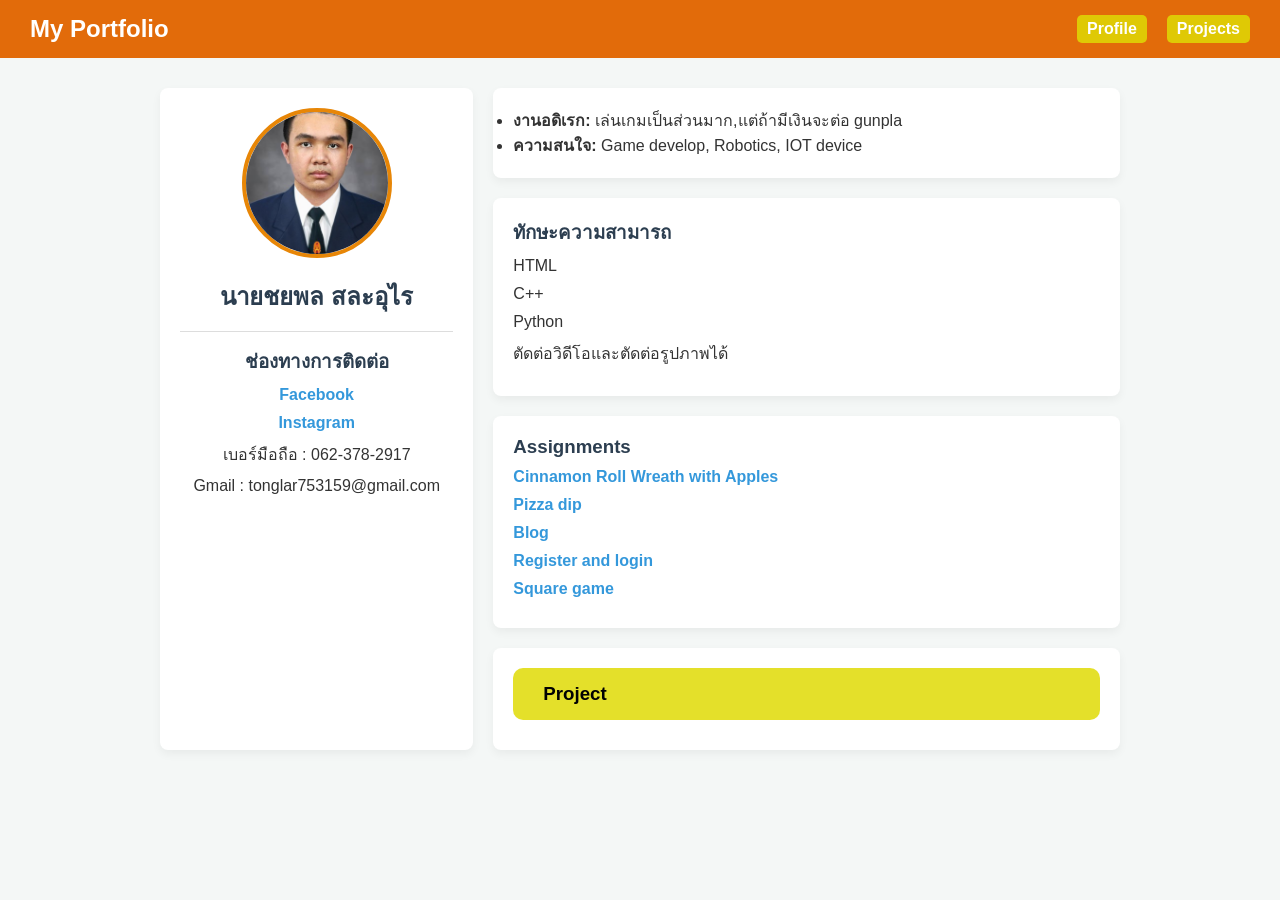
<file: index.html>
<!DOCTYPE html>
<html lang="th">
<head>
    <meta charset="UTF-8">
    <meta name="viewport" content="width=device-width, initial-scale=1.0">
    <title>My Portfolio</title>
    <link rel="stylesheet" href="main.css">
</head>
<body>
    <header>
        <nav class="topbar">
            <h1>My Portfolio</h1>
            <ul>
                <li><a href="index.html" class="projectprofilebar">Profile</a></li>
                <li><a href="project.html" class="projectprofilebar">Projects</a></li>
            </ul>
        </nav>
    </header>

    <main class="container">
        <div class="profile-grid">
            <aside class="profile-sidebar card-layout">
                <img src="profile.png" alt="My Profile Picture" class="profile-img">
                <h2>นายชยพล สละอุไร</h2>
                <hr>
                <h3>ช่องทางการติดต่อ</h3>
                <ul class="social-links">
                    <li><a href="https://web.facebook.com/tonglar.playgame.94?locale=th_TH" >Facebook</a></li>
                    <li><a href="https://www.instagram.com/cool_brazilian_wind/" >Instagram</a></li>
                    <li>เบอร์มือถือ : 062-378-2917</li>
                    <li>Gmail : tonglar753159@gmail.com</li>
                </ul>
            </aside>

            <section class="profile-content">
                <div class="card-layout">
                    <ul>
                        <li><strong>งานอดิเรก:</strong> เล่นเกมเป็นส่วนมาก,แต่ถ้ามีเงินจะต่อ gunpla</li>
                        <li><strong>ความสนใจ:</strong> Game develop, Robotics, IOT device</li>
                    </ul>
                </div>

                <div class="card-layout">
                    <h3>ทักษะความสามารถ</h3>
                    <ul class="skills-list">
                        <li>HTML</li>
                        <li>C++</li>
                        <li>Python</li>
                        <li>ตัดต่อวิดีโอและตัดต่อรูปภาพได้</li>    
                    </ul>
                </div>

                <div class="card-layout">
                    <h3>Assignments</h3>
                    <ul class="assignment-links">
                        <li><a href="ngankoa/Cinnamonroll/recipe.html">Cinnamon Roll Wreath with Apples</a></li>
                        <li><a href="ngankoa/Pizzadip/recipe.html">Pizza dip</a></li>
                        <li><a href="ngankoa/Blog/index.html">Blog</a></li>
                        <li><a href="ngankoa/Registerandlogin/register.html">Register and login</a></li>
                        <li><a href="ngankoa/Squaregame/index.html">Square game</a></li>
                    </ul>
                </div>
                <div class="card-layout">
                <h3><a href="project.html" class="projectprofilebar">Project</a></h3>
                </div>
            </section>
        </div>
    </main>
</body>
</html>
</file>
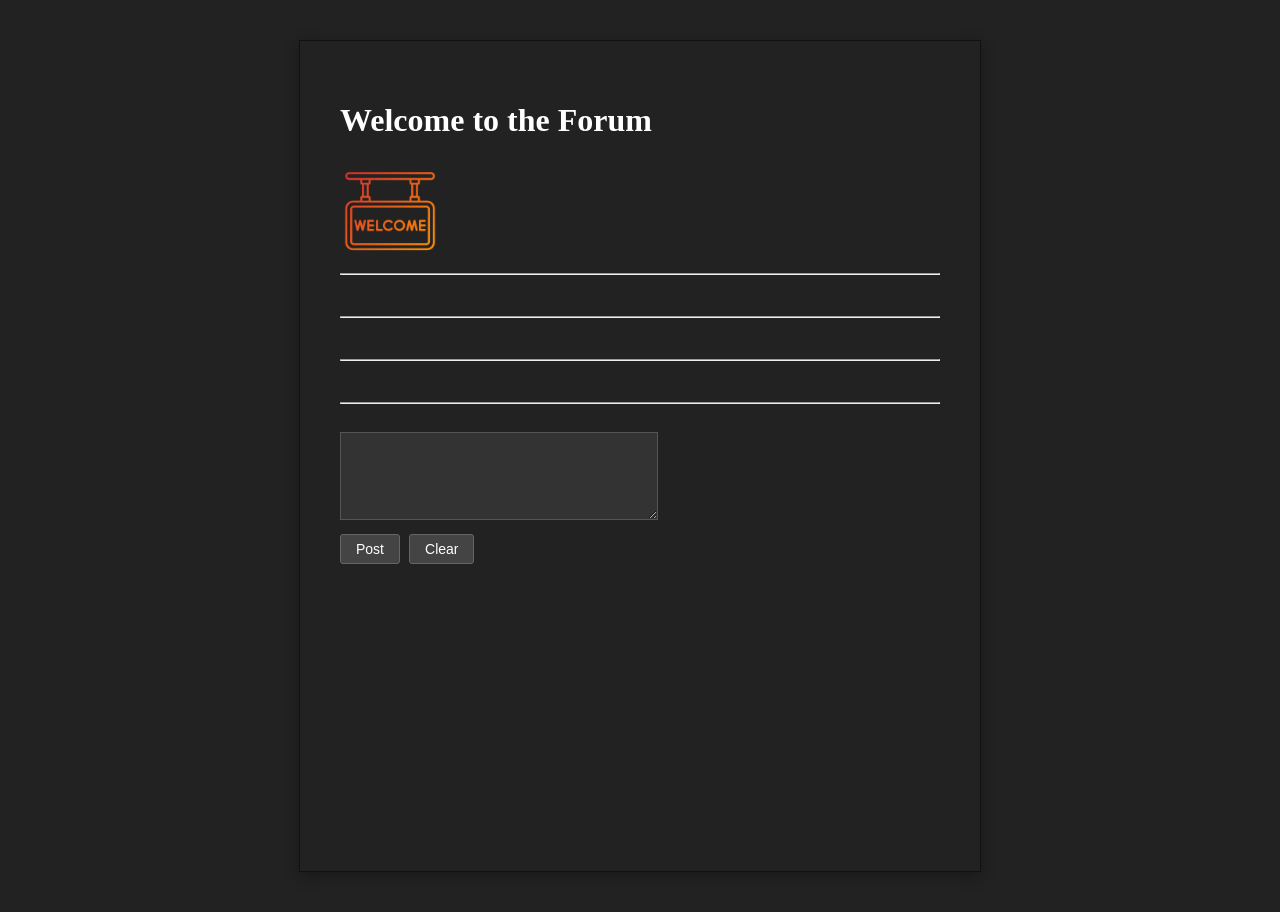
<file: ngankoa/Blog/index.html>
<!DOCTYPE html>
<html>
<head>
	<meta charset='utf-8'>
	<meta http-equiv='X-UA-Compatible' content='IE=edge'>
	<title>Blogger</title>
	<meta name='viewport' content='width=device-width, initial-scale=1'>
	<link rel='stylesheet' type='text/css' media='screen' href='main.css'>
	<script src='main.js'></script>
</head>
<body>
	<h1 id="top"></h1> <img src="picture/8115296.png">
	<hr>
	<div id="topic"></div>
	<hr>
	<div id="reply1"></div>
	<hr>
	<div id="reply2"></div>
	<hr>
	<textarea name="message" id="message"></textarea> 
	<br/>
	<!-- เพิ่ม id ให้ปุ่ม เพื่อเอาไปอ้างอิงใน JavaScript (Unobtrusive) -->
	<button type="button" id="postButton">Post</button>
	<button type="button" id="clearButton">Clear</button>
	
</body>
</html>
</file>
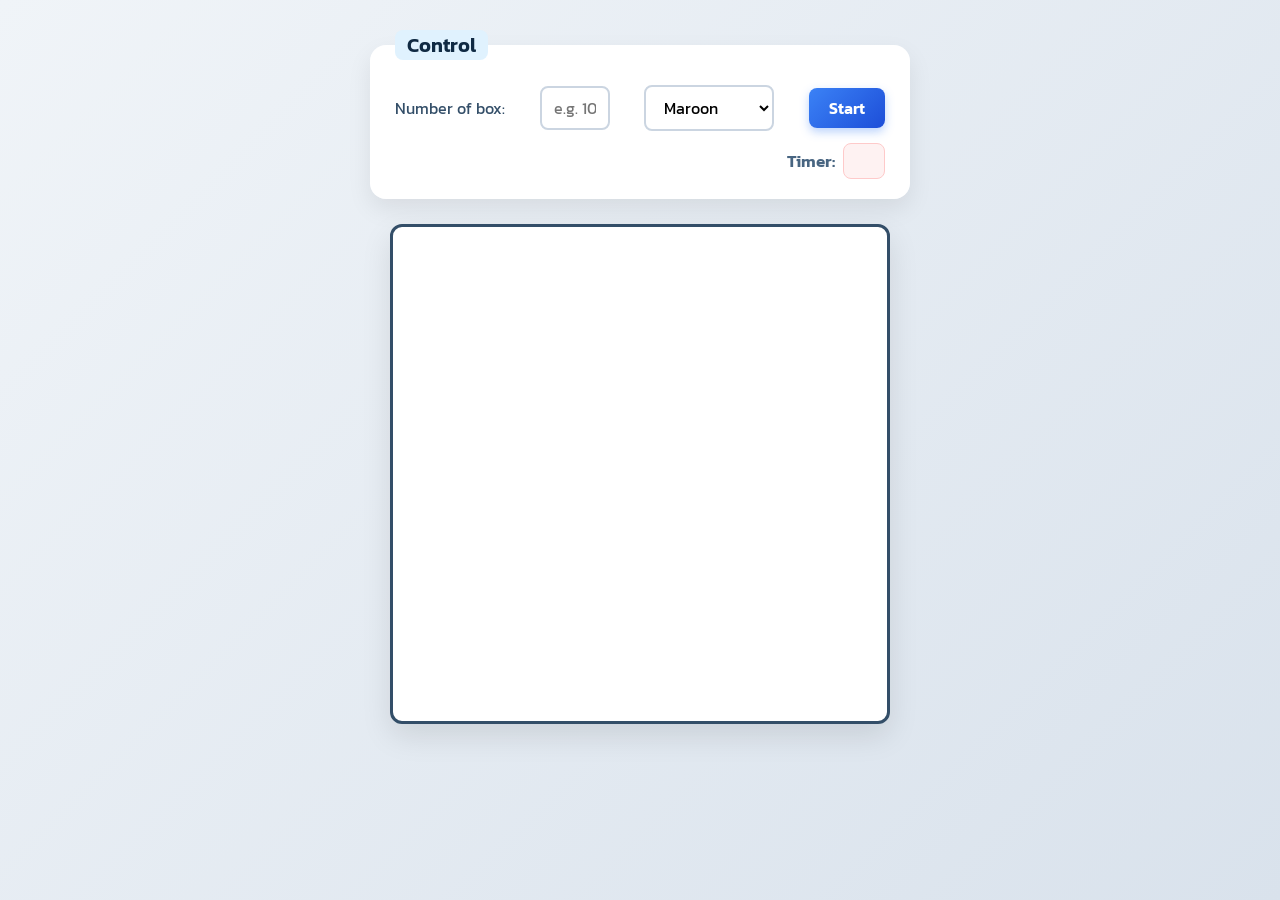
<file: ngankoa/Squaregame/index.html>
<!DOCTYPE html>
<html lang="en">
	<head>
		<meta charset="UTF-8">
		<meta name="viewport" content="width=device-width, initial-scale=1.0">
		<title>Square game</title>
		<script type="text/javascript" src="game.js"></script>
		<link rel="stylesheet" type="text/css" href="game.css">
	</head>
	<body>
		<!-- these codes were adapted from https://courses.cs.washington.edu/courses/cse154/17sp/lecture/more-dom/code/squares.html  -->

		<fieldset>
			<legend>Control</legend>
			<label for="numbox">Number of box: </label>
			<input type="text" name="numbox" id="numbox" placeholder="e.g. 10">
			<select name="color" id="color">
				<option value="maroon">Maroon</option>
				<option value="lightgreen">Lightgreen</option>
				<option value="magenta">Magenta</option>
			</select>
			<button id="start">Start</button>
			<div id="timerClock"> Timer:
				<div id="clock"></div>
			</div>
		</fieldset>

		<div id="container">
			<div id="layer"></div>
		</div>
	
	</body>
</html>
</file>
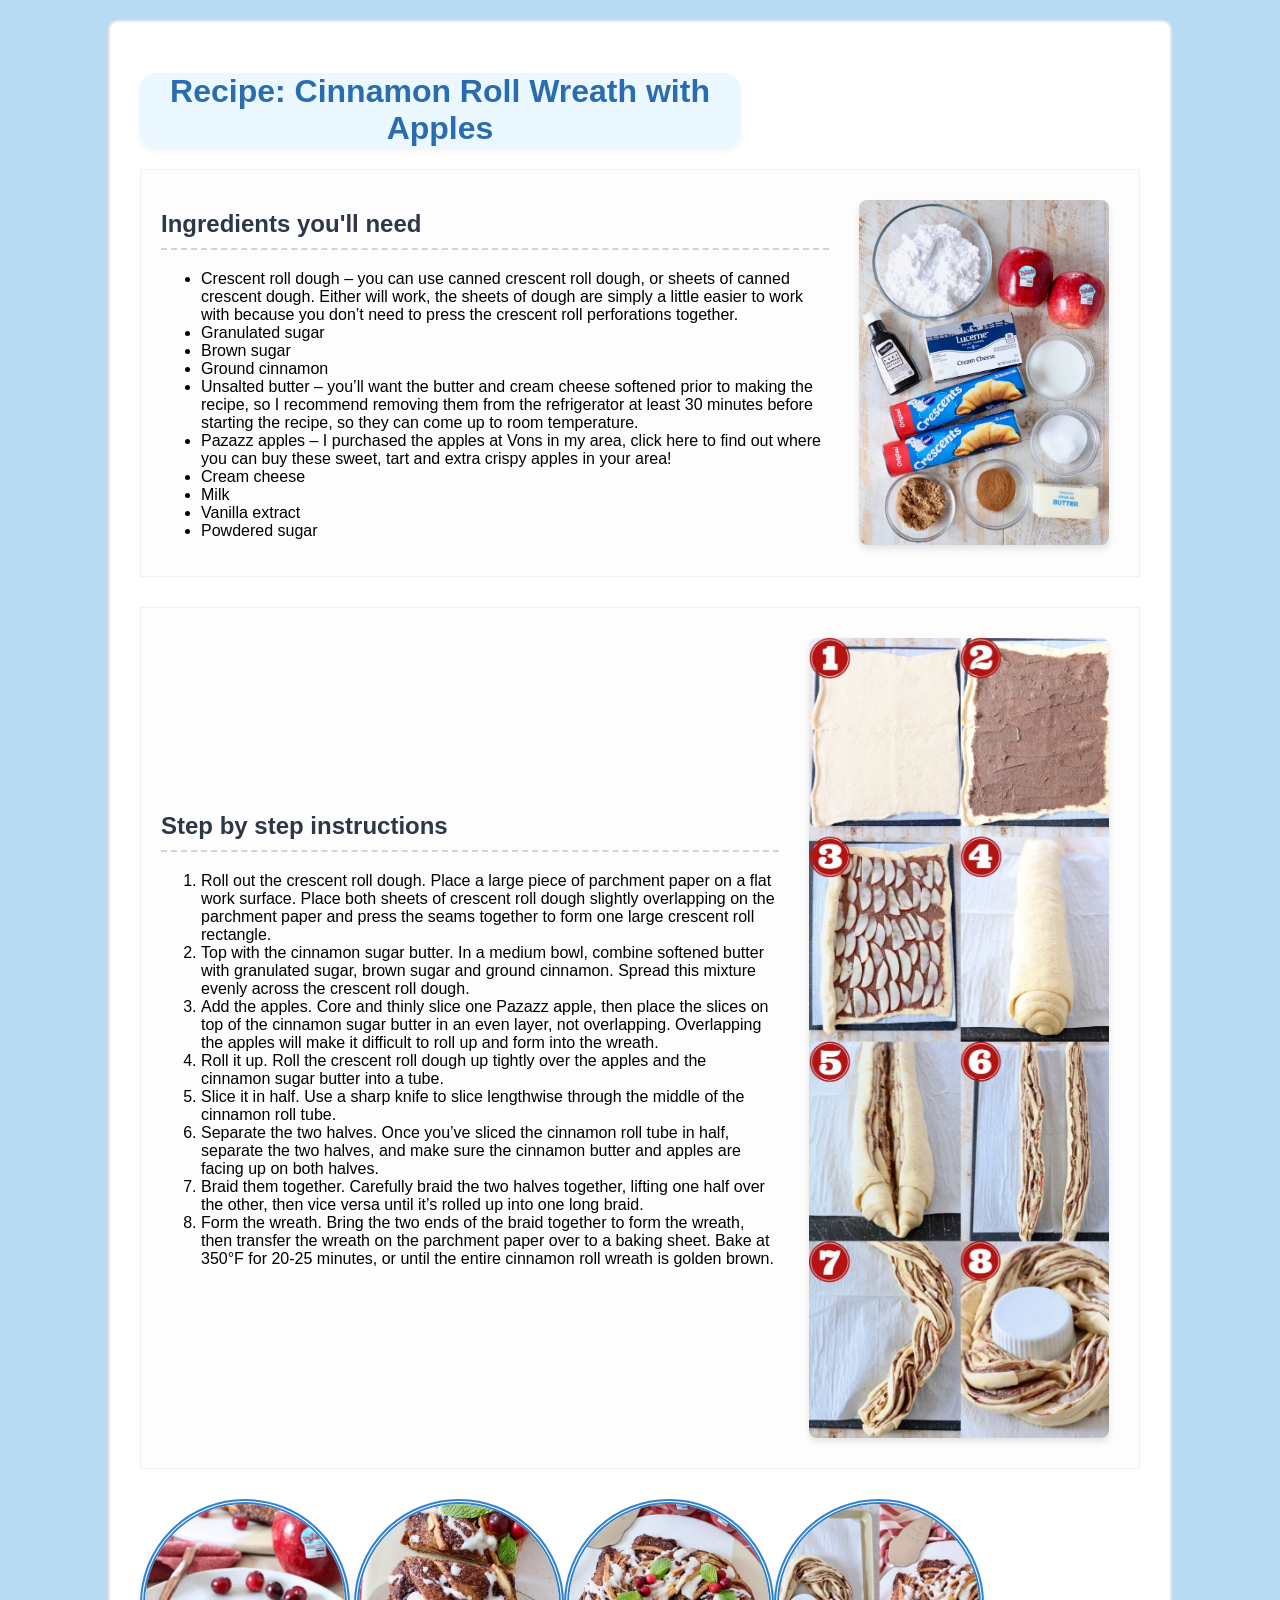
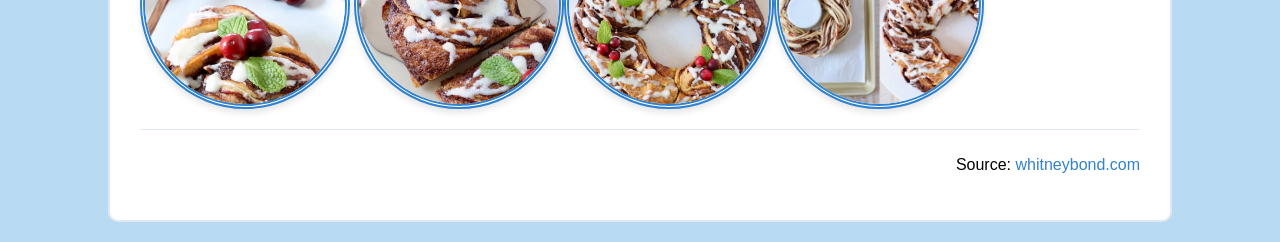
<file: ngankoa/Cinnamonroll/recipe.html>
<!DOCTYPE html>
<html lang="en">
<head>
    <meta charset='utf-8'>
    <meta http-equiv='X-UA-Compatible' content='IE=edge'>
    <title>Cinnamon Roll Wreath with Apples</title>
    <meta name='viewport' content='width=device-width, initial-scale=1'>
    <link rel='stylesheet' type='text/css' media='screen' href='main.css'>
</head>
<body>
    <div class="container">
        <header>
            <h1>Recipe: Cinnamon Roll Wreath with Apples</h1>
        </header>

        <div class="content-flex">
            <section class="ingredients">
                <h2>Ingredients you'll need</h2>
                <ul>
                    <li>Crescent roll dough – you can use canned crescent roll dough, or sheets of canned crescent dough. Either will work, the sheets of dough are simply a little easier to work with because you don’t need to press the crescent roll perforations together.</li>
                    <li>Granulated sugar</li>
                    <li>Brown sugar</li>
                    <li>Ground cinnamon</li>
                    <li>Unsalted butter – you’ll want the butter and cream cheese softened prior to making the recipe, so I recommend removing them from the refrigerator at least 30 minutes before starting the recipe, so they can come up to room temperature.</li>
                    <li>Pazazz apples – I purchased the apples at Vons in my area, click here to find out where you can buy these sweet, tart and extra crispy apples in your area!</li>
                    <li>Cream cheese</li>
                    <li>Milk</li>
                    <li>Vanilla extract</li>
                    <li>Powdered sugar</li>
                </ul>
            </section>
            <div class="image-box">
                <img id="ingredients" src="pic/cinnamon-1.jpeg" alt="Ingredients_picture" />
            </div>
        </div>
        <div class="content-flex">
            <section class="vttum">
                <h2>Step by step instructions</h2>
                <ol>
                    <li>Roll out the crescent roll dough. Place a large piece of parchment paper on a flat work surface. Place both sheets of crescent roll dough slightly overlapping on the parchment paper and press the seams together to form one large crescent roll rectangle.</li>
                    <li>Top with the cinnamon sugar butter. In a medium bowl, combine softened butter with granulated sugar, brown sugar and ground cinnamon. Spread this mixture evenly across the crescent roll dough.</li>
                    <li>Add the apples. Core and thinly slice one Pazazz apple, then place the slices on top of the cinnamon sugar butter in an even layer, not overlapping. Overlapping the apples will make it difficult to roll up and form into the wreath.</li>
                    <li>Roll it up. Roll the crescent roll dough up tightly over the apples and the cinnamon sugar butter into a tube.</li>
                    <li>Slice it in half. Use a sharp knife to slice lengthwise through the middle of the cinnamon roll tube.</li>
                    <li>Separate the two halves. Once you’ve sliced the cinnamon roll tube in half, separate the two halves, and make sure the cinnamon butter and apples are facing up on both halves.</li>
                    <li>Braid them together. Carefully braid the two halves together, lifting one half over the other, then vice versa until it’s rolled up into one long braid.</li>
                    <li>Form the wreath. Bring the two ends of the braid together to form the wreath, then transfer the wreath on the parchment paper over to a baking sheet. Bake at 350°F for 20-25 minutes, or until the entire cinnamon roll wreath is golden brown.</li>
                </ol>
            </section>
            <div class="image-box">
                <img id="howto" src="pic/cinnamon-2.jpeg" alt="instructions"/>
				<br>
            </div>
        </div>
		<img class="pictureprakob" src="pic/cinnamon-3.jpeg"/> <img class="pictureprakob" src="pic/cinnamon-4.jpeg"/><img class="pictureprakob" src="pic/cinnamon-5.jpeg"/><img class="pictureprakob" src="pic/cinnamon-6.jpeg"/>
        <footer>
            <p>Source: <a href="https://whitneybond.com/cinnamon-roll-wreath/" target="_blank">whitneybond.com</a></p>
        </footer>
    </div>
</body>
</html>
</file>
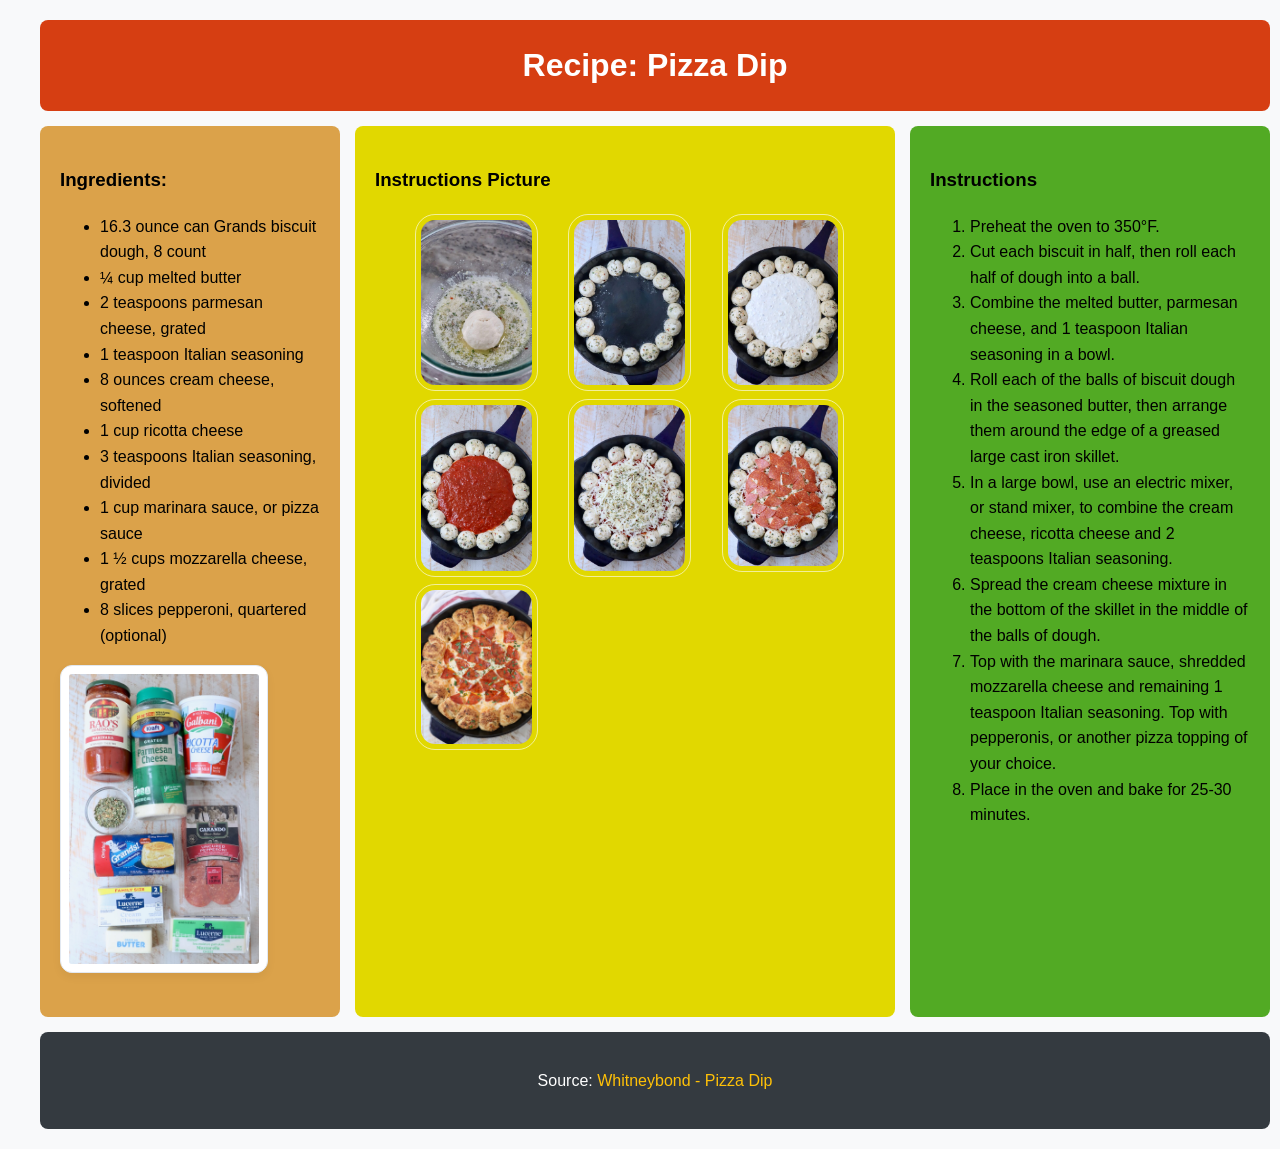
<file: ngankoa/Pizzadip/recipe.html>
<!DOCTYPE html>
<html>
<head>
	<meta charset='utf-8'>
	<meta http-equiv='X-UA-Compatible' content='IE=edge'>
	<title>Recipe: Pizza Dip</title>
	<meta name='viewport' content='width=device-width, initial-scale=1'>
	<link rel='stylesheet' type='text/css' media='screen' href='main.css'>
</head>
<body>
	<div class="grid-container">
        <div id="header">
            <h1>Recipe: Pizza Dip</h1>
        </div>

        <div id="main1">
            <h3>Ingredients:</h3>
            <ul>
                <li>16.3 ounce can Grands biscuit dough, 8 count</li>
                <li>¼ cup melted butter</li>
                <li>2 teaspoons parmesan cheese, grated</li>
                <li>1 teaspoon Italian seasoning</li>
                <li>8 ounces cream cheese, softened</li>
                <li>1 cup ricotta cheese</li>
                <li>3 teaspoons Italian seasoning, divided</li>
                <li>1 cup marinara sauce, or pizza sauce</li>
                <li>1 ½ cups mozzarella cheese, grated</li>
                <li>8 slices pepperoni, quartered (optional)</li>
            </ul>
            <img id="ingredients_pic" src="pic/pizza-dip-1.jpeg" alt="ingredients">
        </div>

        <div id="main2">
            <h3>Instructions Picture</h3>
            <ul>
            <div class="flex_container"> 
            <div class="vttum-card">
               <img src="pic/pizza-dip-2.jpeg" alt="pizzadip1">
            </div>
            <div class="vttum-card">
               <img src="pic/pizza-dip-3.jpeg" alt="pizzadip1">
            </div>
            <div class="vttum-card">
               <img src="pic/pizza-dip-4.jpeg" alt="pizzadip1">
            </div>
            <div class="vttum-card">
               <img src="pic/pizza-dip-5.jpeg" alt="pizzadip1">
            </div>
            <div class="vttum-card">
               <img src="pic/pizza-dip-6.jpeg" alt="pizzadip1">
            </div>
            <div class="vttum-card">
               <img src="pic/pizza-dip-7.jpeg" alt="pizzadip1">
            </div>
            <div class="vttum-card">
               <img src="pic/pizza-dip-8.jpeg" alt="pizzadip1">
            </div>
            </div>
        </div>

        <div id="main3">
            <h3>Instructions</h3>
            <ol>
                <li>Preheat the oven to 350°F.</li>
                <li>Cut each biscuit in half, then roll each half of dough into a ball.</li>
                <li>Combine the melted butter, parmesan cheese, and 1 teaspoon Italian seasoning in a bowl.</li>
                <li>Roll each of the balls of biscuit dough in the seasoned butter, then arrange them around the edge of a greased large cast iron skillet.</li>
                <li>In a large bowl, use an electric mixer, or stand mixer, to combine the cream cheese, ricotta cheese and 2 teaspoons Italian seasoning.</li>
                <li>Spread the cream cheese mixture in the bottom of the skillet in the middle of the balls of dough.</li>
                <li>Top with the marinara sauce, shredded mozzarella cheese and remaining 1 teaspoon Italian seasoning. Top with pepperonis, or another pizza topping of your choice.</li>
                <li>Place in the oven and bake for 25-30 minutes.</li>
            </ol>
        </div>

        <div id="footer">
            <p>Source: <a href="https://whitneybond.com/pizza-dip/" target="_blank">Whitneybond - Pizza Dip</a></p>
        </div>
	</div>
</body>
</html>
</file>
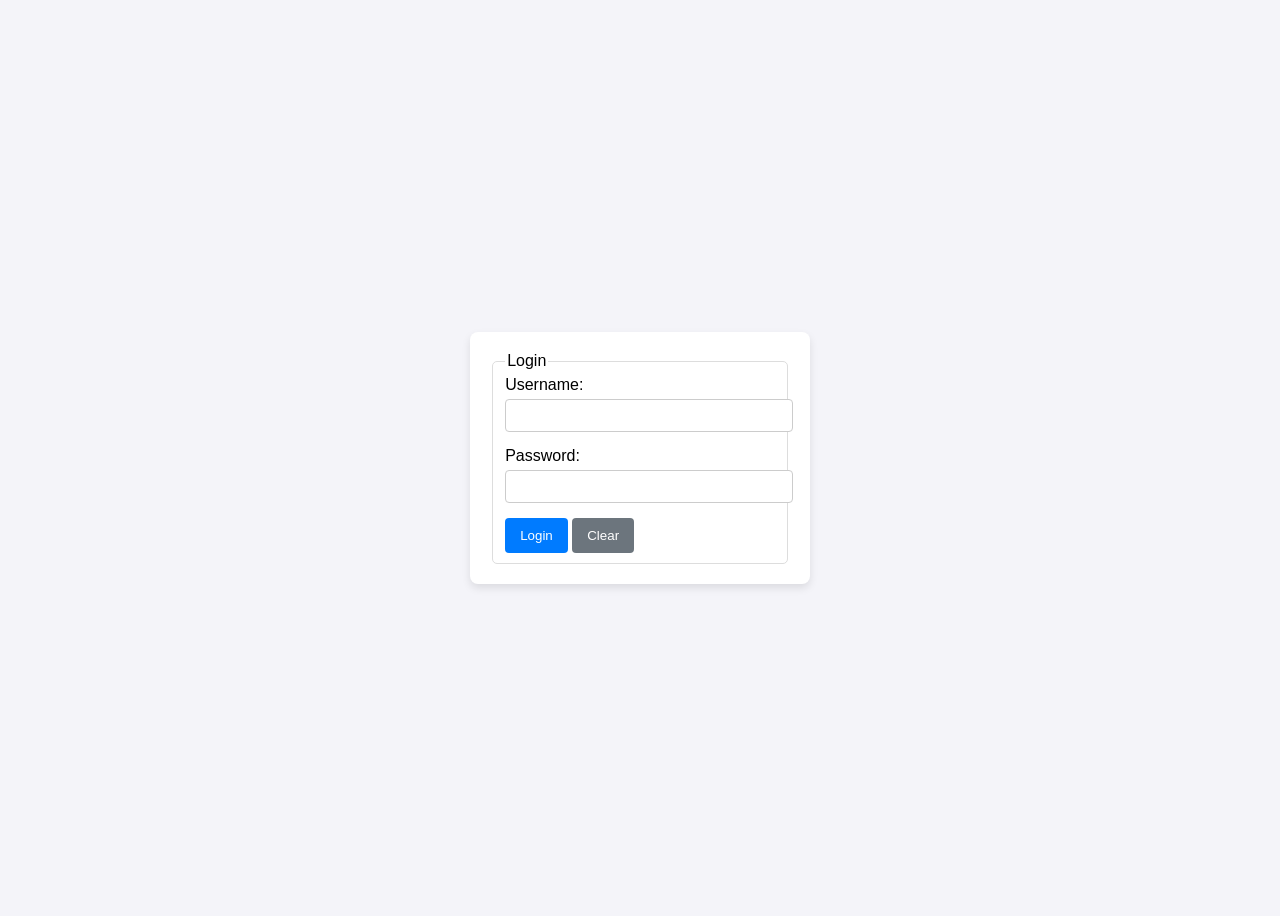
<file: ngankoa/Registerandlogin/login.html>
<!DOCTYPE html>
<html>
	<head>
		<meta charset="UTF-8">
		<title>Login</title>
		<link rel='stylesheet' type='text/css' media='screen' href='main.css'>
		<script type="text/javascript" src="login.js"></script>
	</head>
	<body>
		<form name="myLogin" id = "myLogin">
			<fieldset>
				<legend>Login</legend>
				Username: 
				<input type="text" name="username" id="username" required>
				<br>
				Password: 
				<input type="password" name="password" required>
				<br>
				<input type="submit" value="Login" id="loginBtn">
				<input type="reset" value="Clear" id="clearBtn">

			</fieldset>
			

		</form>
		
	</body>
</html>
</file>
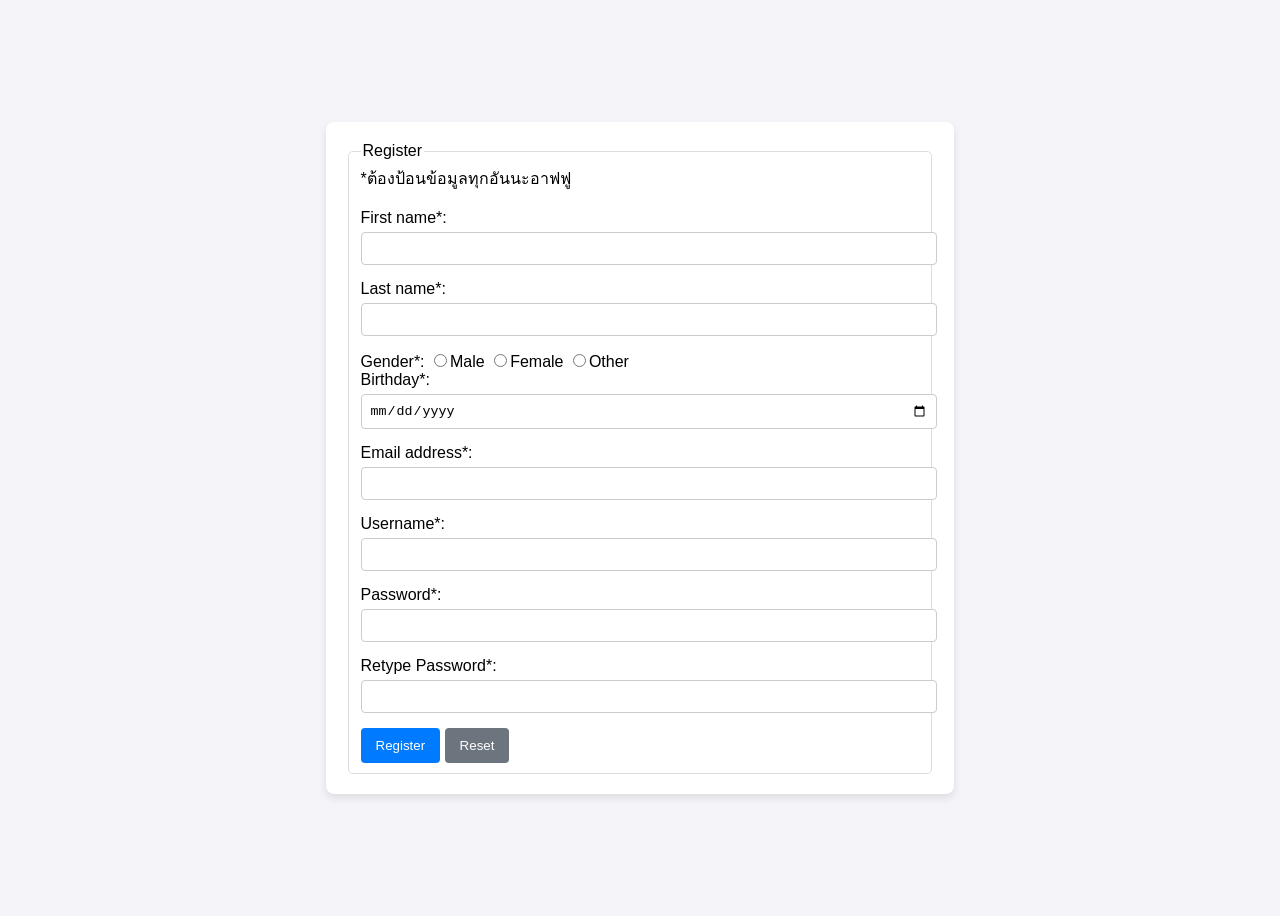
<file: ngankoa/Registerandlogin/register.html>
<!DOCTYPE html>
<html>
	<head>
		<meta charset="UTF-8">
		<title>Register</title>
		<link rel='stylesheet' type='text/css' media='screen' href='main.css'>
		<script type="text/javascript" src="register.js"></script>
	</head>
	<body>
		<form name="myRegister" id="myRegister" action="login.html">
			<fieldset>
				<legend>Register</legend>
				<span>*ต้องป้อนข้อมูลทุกอันนะอาฟฟู </span> <br>
				<span id="errormsg"></span> <br>
				First name*: 
				<input type="text" name="firstname" required>
				Last name*: 
				<input type="text" name="lastname" required>
				<br>
				Gender*: 
				<input type="radio" name="gender" value="male" required>Male
				<input type="radio" name="gender" value="female" required>Female
				<input type="radio" name="gender" value="other" required>Other
				<br>
				Birthday*: 
				<input type="date" name="bday" value="" required>
				<br>
				Email address*: 
				<input type="email" name="email" required>
				<br>
				Username*: 
				<input type="text" name="username" required>
				<br>
				Password*: 
				<input type="password" name="password" required>
				<br>
				Retype Password*: 
				<input type="password" name="password" required>
				<br>
				<input type="submit" value="Register" id="registerBtn">
				<input type="reset" value="Reset" id="resetBtn">
			</fieldset>
		</form>

		
	</body>
</html>
</file>
<file: main.css>
* {
    margin: 0;
    padding: 0;
    box-sizing: border-box;
}

body {
    font-family: 'Segoe UI', Tahoma, Geneva, Verdana, sans-serif;
    background-color: #f4f7f6;
    color: #333;
}

.topbar {
    background-color: #e26b0a;
    color: white;
    padding: 15px 30px;
    display: flex;
    justify-content: space-between;
    align-items: center;
}

.topbar ul {
    list-style-type: none;
    display: flex;
    gap: 20px;
}

.topbar a {
    color: white;
    text-decoration: none;
    font-weight: bold;
    padding: 5px 10px;
    border-radius: 5px;
    transition: background-color 0.3s;
}

.projectprofilebar {
    background-color: #dfdb04d8;
    color: rgb(2, 2, 2);
    border-radius: 10px;
    padding: 15px 30px;
    display: flex;
    align-items: center;
    text-decoration: none;
}
a.projectprofilebar:hover, a.projectprofilebar.active {
    background-color: #f80b0b;
    color: white; 
    text-decoration: underline;
}

.topbar a:hover, .topbar a.active {
    background-color: #f80b0b;
}

.container {
    max-width: 1000px;
    margin: 30px auto;
    padding: 0 20px;
}

.profile-grid {
    display: grid;
    grid-template-columns: 1fr 2fr;
    gap: 20px;
}


.card-layout {
    background-color: white;
    padding: 20px;
    border-radius: 8px;
    box-shadow: 0 4px 10px rgba(0, 0, 0, 0.05);
    margin-bottom: 20px;
}

.card-layout h2, .card-layout h3 {
    color: #2c3e50;
    margin-bottom: 10px;
}

hr {
    border: 0;
    border-top: 1px solid #ddd;
    margin: 15px 0;
}

.profile-sidebar {
    text-align: center;
}

.profile-img {
    width: 150px;
    height: 150px;
    border-radius: 50%; 
    object-fit: cover;
    border: 4px solid #e78607;
    margin-bottom: 15px;
}

ul.social-links, ul.skills-list, ul.assignment-links {
    list-style-type: none;
}

ul.social-links li, ul.skills-list li, ul.assignment-links li {
    margin-bottom: 10px;
}

ul.assignment-links a, ul.social-links a {
    color: #3498db;
    text-decoration: none;
    font-weight: bold;
}

ul.assignment-links a:hover, ul.social-links a:hover {
    text-decoration: underline;
    color: #2980b9;
}

.project-item {
    margin-bottom: 20px;
    padding-bottom: 10px;
    border-bottom: 1px dashed #ccc;
}

@media only screen and (max-width: 768px) {
    .profile-grid {
        grid-template-columns: 1fr; 
    }

    .topbar {
        flex-direction: column;
        gap: 15px;
    }
}
</file>
<file: ngankoa/Blog/main.css>
/* 2. สร้างหน้ากระดาษ */
body {
    max-width: 600px;
    min-height: 750px;
    margin: 40px auto;
    padding: 40px;
    background-color: #222222; /* 1. เปลี่ยนกระดาษเป็นสีเทาเข้มเกือบดำ */
    color: white;              /* 2. เพิ่มบรรทัดนี้ เพื่อสั่งให้ข้อความทั้งหมดเป็นสีขาว */
    border: 1px solid #111;
    box-shadow: 0px 4px 15px rgba(0, 0, 0, 0.3);
}

/* ... (โค้ดส่วน #top และ hr ใช้แบบเดิมได้เลย) ... */

/* 5. พื้นที่สำหรับแสดงข้อความ */
#topic, #reply1, #reply2 {
    min-height: 25px;
    font-family: Arial, sans-serif;
    font-size: 16px;
    color: white; /* 3. แก้ตรงนี้จากเดิม #222 ให้เป็น white ด้วยครับ */
    padding-left: 5px;
}

/* 6. ตกแต่งกล่องพิมพ์ข้อความ (Textarea) */
#message {
    width: 300px;
    height: 70px;
    margin-top: 20px;
    margin-bottom: 10px;
    border: 1px solid #555;
    background-color: #333; /* ทำให้กล่องพิมพ์ข้อความสีเข้ม */
    color: white;           /* ทำให้ข้อความที่เราพิมพ์ลงไปเป็นสีขาว */
    padding: 8px;
    font-family: Arial, sans-serif;
    resize: vertical;
}

/* 7. ตกแต่งปุ่ม Post และ Clear */
button {
    padding: 6px 15px;
    margin-right: 5px;
    background-color: #444; /* เปลี่ยนปุ่มเป็นสีเข้ม */
    color: white;           /* ตัวหนังสือบนปุ่มเป็นสีขาว */
    border: 1px solid #666;
    cursor: pointer;
    font-size: 14px;
    border-radius: 3px;
}

button:hover {
    background-color: #666; /* สีปุ่มสว่างขึ้นเล็กน้อยเวลานำเมาส์ไปชี้ */
}

img {
    height: 100px;
}
</file>
<file: ngankoa/Squaregame/game.css>
/* =============================================================================
   MDT312 Assignment 7: Square Game Styling
   ตกแต่งให้สวยงาม สะอาดตา และ User-Friendly ตามเกณฑ์การให้คะแนน
   ============================================================================= */

@import url('https://fonts.googleapis.com/css2?family=Kanit:wght@300;400;600&display=swap');

* {
    box-sizing: border-box;
    margin: 0;
    padding: 0;
}

body {
    font-family: 'Kanit', sans-serif;
    background: linear-gradient(135deg, #f0f4f8 0%, #d9e2ec 100%);
    min-height: 100vh;
    padding: 30px 15px;
    color: #334e68;
    display: flex;
    flex-direction: column;
    align-items: center;
}

/* Control Panel */
fieldset {
    width: 100%;
    max-width: 540px;
    background: #ffffff;
    border: none;
    border-radius: 16px;
    box-shadow: 0 10px 25px rgba(0, 0, 0, 0.08);
    padding: 20px 25px;
    display: flex;
    flex-wrap: wrap;
    align-items: center;
    justify-content: space-between;
    gap: 12px;
}

legend {
    font-weight: 600;
    font-size: 1.25rem;
    color: #102a43;
    padding: 0 12px;
    background: #e0f2fe;
    border-radius: 8px;
    margin-bottom: 5px;
}

input[type="text"] {
    width: 70px;
    padding: 8px 12px;
    border: 2px solid #cbd5e1;
    border-radius: 8px;
    font-size: 1rem;
    font-family: inherit;
    text-align: center;
    outline: none;
    transition: border-color 0.2s;
}

input[type="text"]:focus {
    border-color: #3b82f6;
}

select {
    padding: 8px 14px;
    border: 2px solid #cbd5e1;
    border-radius: 8px;
    font-size: 1rem;
    font-family: inherit;
    background-color: white;
    cursor: pointer;
    outline: none;
}

button#start {
    padding: 8px 20px;
    background: linear-gradient(135deg, #3b82f6 0%, #1d4ed8 100%);
    color: white;
    border: none;
    border-radius: 8px;
    font-size: 1rem;
    font-weight: 600;
    font-family: inherit;
    cursor: pointer;
    box-shadow: 0 4px 10px rgba(59, 130, 246, 0.35);
    transition: transform 0.15s ease, box-shadow 0.15s ease;
}

button#start:hover {
    transform: translateY(-2px);
    box-shadow: 0 6px 14px rgba(59, 130, 246, 0.45);
}

button#start:active {
    transform: translateY(0);
}

/* Timer Display */
#timerClock {
    display: flex;
    align-items: center;
    gap: 8px;
    font-weight: 600;
    font-size: 1.05rem;
    color: #486581;
    margin-left: auto;
}

#clock {
    display: inline-flex;
    align-items: center;
    justify-content: center;
    min-width: 42px;
    height: 36px;
    background: #fef2f2;
    color: #dc2626;
    font-weight: 700;
    font-size: 1.15rem;
    border-radius: 8px;
    border: 1px solid #fecaca;
    padding: 0 8px;
}

/* Play Area Container */
#container {
    margin-top: 25px;
    display: flex;
    justify-content: center;
    width: 100%;
}

#layer {
    position: relative;
    width: 500px;
    height: 500px;
    background-color: #ffffff;
    border: 3px solid #334e68;
    border-radius: 12px;
    box-shadow: 0 12px 30px rgba(0, 0, 0, 0.1);
    overflow: hidden;
}

/* Square Elements */
.square {
    position: absolute;
    width: 25px;
    height: 25px;
    border: 2px solid rgba(0, 0, 0, 0.4);
    border-radius: 5px;
    cursor: pointer;
    box-shadow: 0 2px 5px rgba(0, 0, 0, 0.2);
    transition: transform 0.1s ease, filter 0.1s ease;
}

.square:hover {
    transform: scale(1.25);
    filter: brightness(1.15);
    z-index: 10;
}

/* Colors */
.maroon {
    background-color: #991b1b;
}

.lightgreen {
    background-color: #22c55e;
}

.magenta {
    background-color: #d946ef;
}
</file>
<file: ngankoa/Cinnamonroll/main.css>
body {
    font-family: Arial, sans-serif;
    background-color: #b8dbf3;
    margin: 0;
    padding: 20px;
}

.container {
    max-width: 1000px;
    margin: 0 auto;             
    padding: 30px;              
    background-color: #ffffff;
    border: 2px solid #e2e8f0;  
    border-radius: 10px;
}

header h1 {
    text-align: center;        
    color: #2b6cb0;
    border-radius: 16px;
    max-width: 600px;
    box-shadow: 0 4px 6px rgba(0, 0, 0, 0.05);
    background-color: #ebf8ff;
}

h2 {
    color: #2d3748;
    border-bottom: 2px dashed #cbd5e0; 
    padding-bottom: 10px;
}

.pictureprakob{
        width: 20%;
        aspect-ratio: 1 / 1;
        object-fit: cover;
        border: 5px double #3182ce;
        border-radius: 50%;
        background-color: #ffffff;
        vertical-align: middle;
}

.pictureprakob:hover {
    transform: scale(1.05) rotate(2deg);
    filter: drop-shadow(0 8px 16px rgba(49, 130, 206, 0.35));
    cursor: pointer;
}



.content-flex {
    display: flex;              
    flex-direction: row;
    flex-wrap: wrap;            
    justify-content: space-between;
    align-items: center;       
    margin-bottom: 30px;
    padding: 20px;
    border: 1px solid #edf2f7;  
    background-color: #fdfdfd;
}

.ingredients, .vttum{
    flex: 1;                    
    min-width: 300px;
    padding-right: 20px;
}

.image-box {
    display: flex;
    justify-content: center;
    padding: 10px;
}

/* 4. Img, Width, Height */
img {
    border-radius: 8px;
    box-shadow: 0 4px 6px rgba(0,0,0,0.1); 
}

#ingredients {
    width: 250px;               
    height: auto;               
}
#ingredients:hover {
    transform: scale(1.05) rotate(2deg);
    filter: drop-shadow(0 8px 16px rgba(49, 130, 206, 0.35));
    cursor: pointer;
}

#howto {
    width: 300px;               
    height: auto;               
}
#howto:hover {
    transform: scale(1.05) rotate(2deg);
    filter: drop-shadow(0 8px 16px rgba(49, 130, 206, 0.35));
    cursor: pointer;
}

a:link {
    color: #3182ce;
    text-decoration: none;
    font-weight: 500;
}

a:hover {
    color: #e53e3e;
    text-decoration: underline;
}

footer {
    text-align: right;          
    margin-top: 20px;
    padding-top: 10px;
    border-top: 1px solid #e2e8f0;
}
</file>
<file: ngankoa/Pizzadip/main.css>
* {
    box-sizing: border-box;
    font-family: 'Segoe UI', Tahoma, Geneva, Verdana, sans-serif;
}

body {
    background-color: #f8f9fa;
    margin: 0;
    padding: 20px;
    line-height: 1.6;
}

img {
    width: 80%;
    border-radius: 20px;
    padding: 5px;
    border: 1px solid rgba(255, 255, 255, 0.6);
    transition: all 0.3s cubic-bezier(0.25, 0.8, 0.25, 1);
}


#ingredients_pic{
    width: 80%;
    background-color: #ffffff;
    border-radius: 12px;
    padding: 8px;
    margin-bottom: 16px;
    box-shadow: 0 4px 10px rgba(0, 0, 0, 0.05);
    border: 1px solid #e2e8f0;
    transition: all 0.3s ease;
}



.grid-container {
    display: grid;
    grid-template-columns: 25% 45% 30%; 
    grid-template-areas:
        "header header header"
        "main1 main2 main3"
        "footer footer footer";
    gap: 15px; 
    width: 100%;
    max-width: 1200px; 
    margin: auto; 
}

.grid-container > div {
    background-color: #ffffff;
    padding: 20px;
    border-radius: 8px; 
}

.flex_container {
    display: grid;
    grid-template-columns: repeat(auto-fit, minmax(130px, 1fr));
    gap: var(--space-md);
    margin: var(--space-md) auto;
    padding: var(--space-xs);
    width: 100%;
}

.vttum{
    background-color: #ffffff;
    border: 2px solid #e2e8f0;
    border-radius: 14px;
    width: 140px;
    padding: 12px 8px;
    text-align: center;
    box-shadow: 0 4px 8px rgba(0, 0, 0, 0.04);
    transition: all 0.3s cubic-bezier(0.25, 0.8, 0.25, 1);
}

#header {
    grid-area: header;
    background-color: #D63E12;
    color: white;
    text-align: center;
}

#header h1 {
    margin: 0;
}

#main1 {
    grid-area: main1;
    background-color: #dba24a; 
}

#main2 {
    grid-area: main2;
    background-color: #e1d800; 
}

#main3 {
    grid-area: main3;
    background-color: #52AA24; /* สีเขียวอ่อน */
}

#footer {
    grid-area: footer;
    background-color: #343a40;
    color: white;
    text-align: center;
}

#footer a {
    color: #ffc107;
    text-decoration: none;
}

#footer a:hover {
    text-decoration: underline;
    color:#D63E12;
}


@media (max-width: 768px) {
    .grid-container {
        grid-template-columns: 50% 50%;
        grid-template-areas:
            "header header"
            "main1 main2"
            "main3 main3"
            "footer footer";
    }
}

@media (max-width: 480px) {
    .grid-container {
        grid-template-columns: 100%;
        grid-template-areas:
            "header"
            "main1"
            "main2"
            "main3"
            "footer";
    }
    
    .grid-container > div {
        padding: 15px; 
    }
}
</file>
<file: ngankoa/Registerandlogin/main.css>
body {
        font-family: Arial, sans-serif;
        background-color: #f4f4f9;
        display: flex;
        justify-content: center;
        align-items: center;
        height: 100vh;
    }
    form {
        background: white;
        padding: 20px;
        border-radius: 8px;
        box-shadow: 0 4px 8px rgba(0,0,0,0.1);
    }
    fieldset {
        border: 1px solid #ddd;
        border-radius: 5px;
    }
    input[type="text"], input[type="password"], input[type="email"], input[type="date"] {
        width: 100%;
        padding: 8px;
        margin: 5px 0 15px;
        border: 1px solid #ccc;
        border-radius: 4px;
    }
    input[type="submit"], input[type="reset"] {
        padding: 10px 15px;
        background-color: #007bff;
        color: white;
        border: none;
        border-radius: 4px;
        cursor: pointer;
    }
    input[type="reset"] {
        background-color: #6c757d;
    }
</file>
